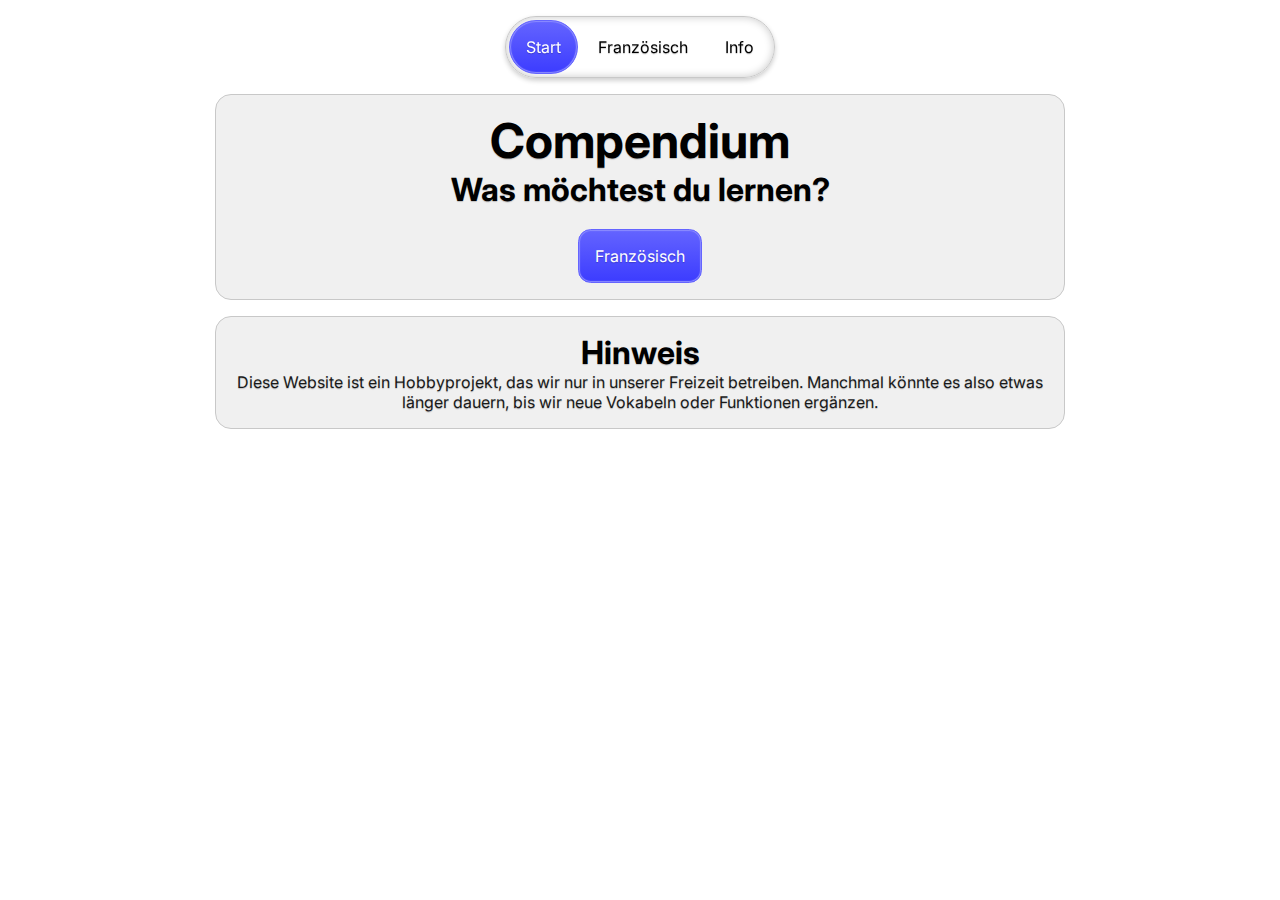
<file: index.html>
<!DOCTYPE html>
<html lang="en">
<head>
  <meta charset="UTF-8">
  <meta name="viewport" content="width=device-width, initial-scale=1.0">
  <title>Compendium</title>
  <link rel="stylesheet" href="style.css">
  <link rel="preconnect" href="https://fonts.googleapis.com">
  <link rel="preconnect" href="https://fonts.gstatic.com" crossorigin>
  <link href="https://fonts.googleapis.com/css2?family=Inter:ital,opsz,wght@0,14..32,100..900;1,14..32,100..900&display=swap" rel="stylesheet"> 
</head>
<body>
  <nav>
    <ul>
      <li><a class="nav-active">Start</a></li>
      <li><a href="./french">Französisch</a></li>
      <li><a href="./info">Info</a></li>
    </ul>
  </nav>

  <div class="content-column">
    <div class="main">
      <h1>Compendium</h1><h2>Was möchtest du lernen?</h2><br>
      <a href="./french"><button>Französisch</button></a>
    </div>
    <div class="main">
      <h2>Hinweis</h2>
      <p>Diese Website ist ein Hobbyprojekt, das wir nur in unserer Freizeit betreiben. Manchmal könnte es also etwas länger dauern, bis wir neue Vokabeln oder Funktionen ergänzen.</p>
    </div>
  </div>
</body>
</html>
</file>
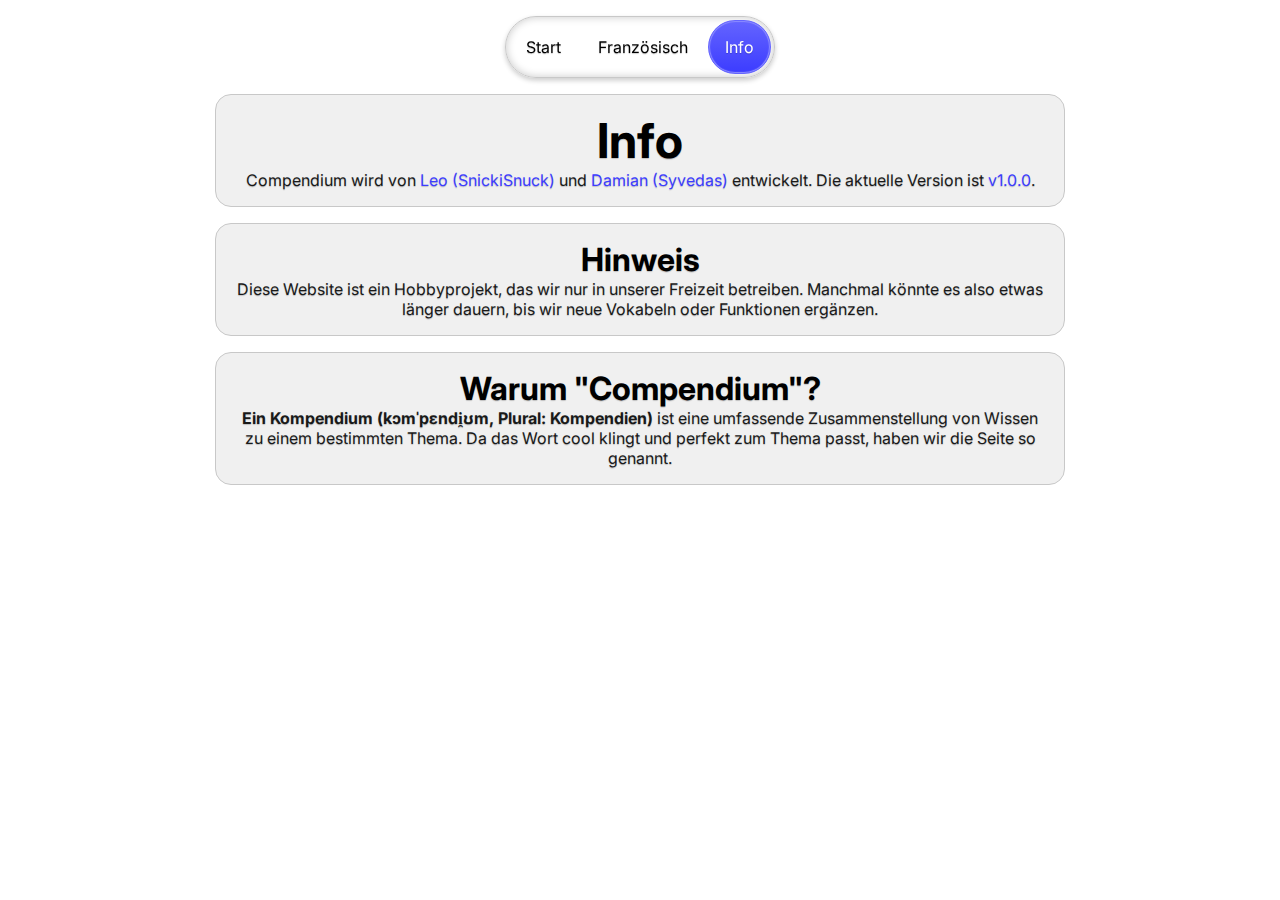
<file: info.html>
<!DOCTYPE html>
<html lang="en">
<head>
  <meta charset="UTF-8">
  <meta name="viewport" content="width=device-width, initial-scale=1.0">
  <title>Compendium</title>
  <link rel="stylesheet" href="style.css">
  <link rel="preconnect" href="https://fonts.googleapis.com">
  <link rel="preconnect" href="https://fonts.gstatic.com" crossorigin>
  <link href="https://fonts.googleapis.com/css2?family=Inter:ital,opsz,wght@0,14..32,100..900;1,14..32,100..900&display=swap" rel="stylesheet"> 
</head>
<body>
  <nav>
    <ul>
      <li><a href="./">Start</a></li>
      <li><a href="./french">Französisch</a></li>
      <li><a class="nav-active">Info</a></li>
    </ul>
  </nav>

  <div class="content-column">
    <div class="main">
      <h1>Info</h1>
      <p>Compendium wird von <a href="https://github.com/SnickiSnuck" target="_blank">Leo (SnickiSnuck)</a> und <a href="https://github.com/Syvedas" target="_blank">Damian (Syvedas)</a> entwickelt. Die aktuelle Version ist <a href="https://github.com/SnickiSnuck/compendium/releases" target="_blank">v1.0.0</a>.</p>
    </div>
    <div class="main">
      <h2>Hinweis</h2>
      <p>Diese Website ist ein Hobbyprojekt, das wir nur in unserer Freizeit betreiben. Manchmal könnte es also etwas länger dauern, bis wir neue Vokabeln oder Funktionen ergänzen.</p>
    </div>
    <div class="main">
      <h2>Warum "Compendium"?</h2>
      <p><b>Ein Kompendium (kɔmˈpɛndi̯ʊm, Plural: Kompendien)</b> ist eine umfassende Zusammenstellung von Wissen zu einem bestimmten Thema. Da das Wort cool klingt und perfekt zum Thema passt, haben wir die Seite so genannt.</p>
    </div>
  </div>
</body>
</html>
</file>
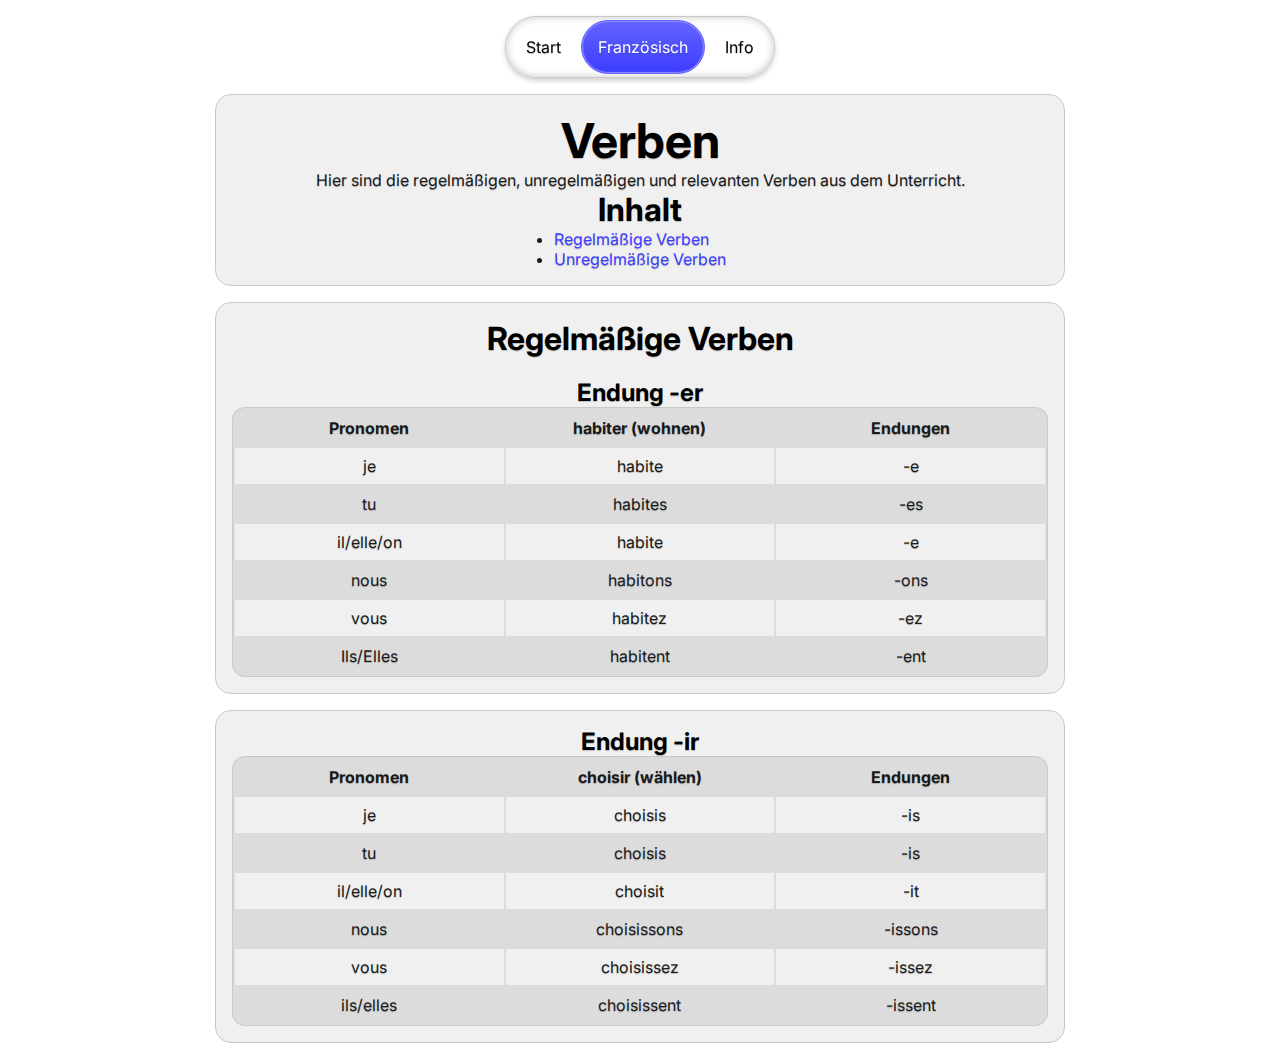
<file: french/verbs.html>
<!DOCTYPE html>
<html lang="en">
<head>
  <meta charset="UTF-8">
  <meta name="viewport" content="width=device-width, initial-scale=1.0">
  <title>Compendium</title>
  <link rel="stylesheet" href="../style.css">
  <link rel="preconnect" href="https://fonts.googleapis.com">
  <link rel="preconnect" href="https://fonts.gstatic.com" crossorigin>
  <link href="https://fonts.googleapis.com/css2?family=Inter:ital,opsz,wght@0,14..32,100..900;1,14..32,100..900&display=swap" rel="stylesheet">
</head>
<body id="top">
  <nav>
    <ul>
      <li><a href="../">Start</a></li>
      <li><a href="../french" class="nav-active" style="cursor: pointer;">Französisch</a></li>
      <li><a href="../info">Info</a></li>
    </ul>
  </nav>

<div class="content-column">
    <div class="main">
    <h1>Verben</h1>
    <p>Hier sind die regelmäßigen, unregelmäßigen und relevanten Verben aus dem Unterricht.</p>
    <h2>Inhalt</h2>
    <ul>
      <li><a href="#regular01">Regelmäßige Verben</a></li>
      <li><a href="#irregular01">Unregelmäßige Verben</a></li>
    </ul>
  </div>

  <div class="main">
    <h2 id="regular01">Regelmäßige Verben</h2><br>
    <h3>Endung -er</h3>
    <table>
        <tr>
            <th>Pronomen</th>
            <th>habiter (wohnen)</th>
            <th>Endungen</th>
        </tr>
        <tr>
            <td>je</td>
            <td>habite</td>
            <td>-e</td>
        </tr>
        <tr>
            <td>tu</td>
            <td>habites</td>
            <td>-es</td>
        </tr>
        <tr>
            <td>il/elle/on</td>
            <td>habite</td>
            <td>-e</td>
        </tr>
        <tr>
            <td>nous</td>
            <td>habitons</td>
            <td>-ons</td>
        </tr>
        <tr>
            <td>vous</td>
            <td>habitez</td>
            <td>-ez</td>
        </tr>
        <tr>
            <td>Ils/Elles</td>
            <td>habitent</td>
            <td>-ent</td>
        </tr>
    </table>
  </div>

  <div class="main">
    <h3>Endung -ir</h3>
    <table>
        <tr>
            <th>Pronomen</th>
            <th>choisir (wählen)</th>
            <th>Endungen</th>
        </tr>
        <tr>
            <td>je</td>
            <td>choisis</td>
            <td>-is</td>
        </tr>
        <tr>
            <td>tu</td>
            <td>choisis</td>
            <td>-is</td>
        </tr>
        <tr>
            <td>il/elle/on</td>
            <td>choisit</td>
            <td>-it</td>
        </tr>
        <tr>
            <td>nous</td>
            <td>choisissons</td>
            <td>-issons</td>
        </tr>
        <tr>
            <td>vous</td>
            <td>choisissez</td>
            <td>-issez</td>
        </tr>
        <tr>
            <td>ils/elles</td>
            <td>choisissent</td>
            <td>-issent</td>
        </tr>
    </table>
  </div>
</div>
</body>
</html>
</file>
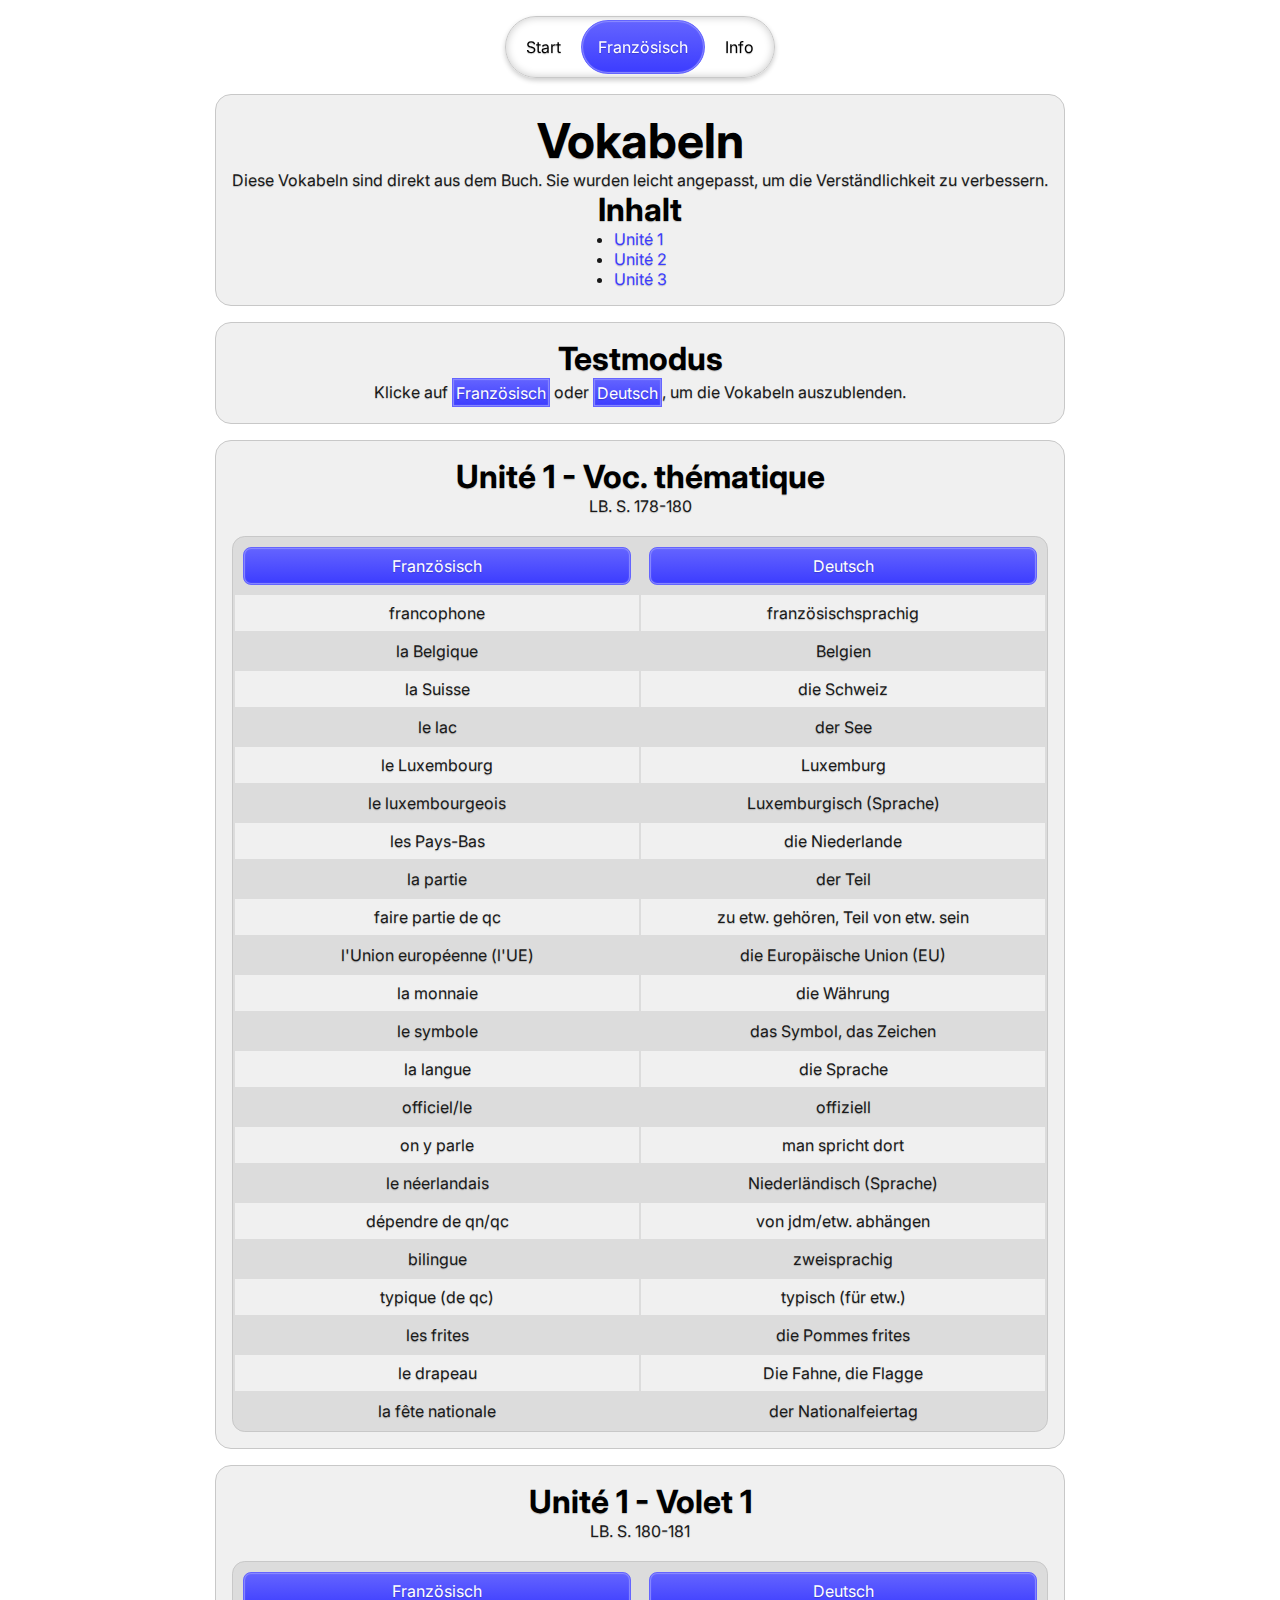
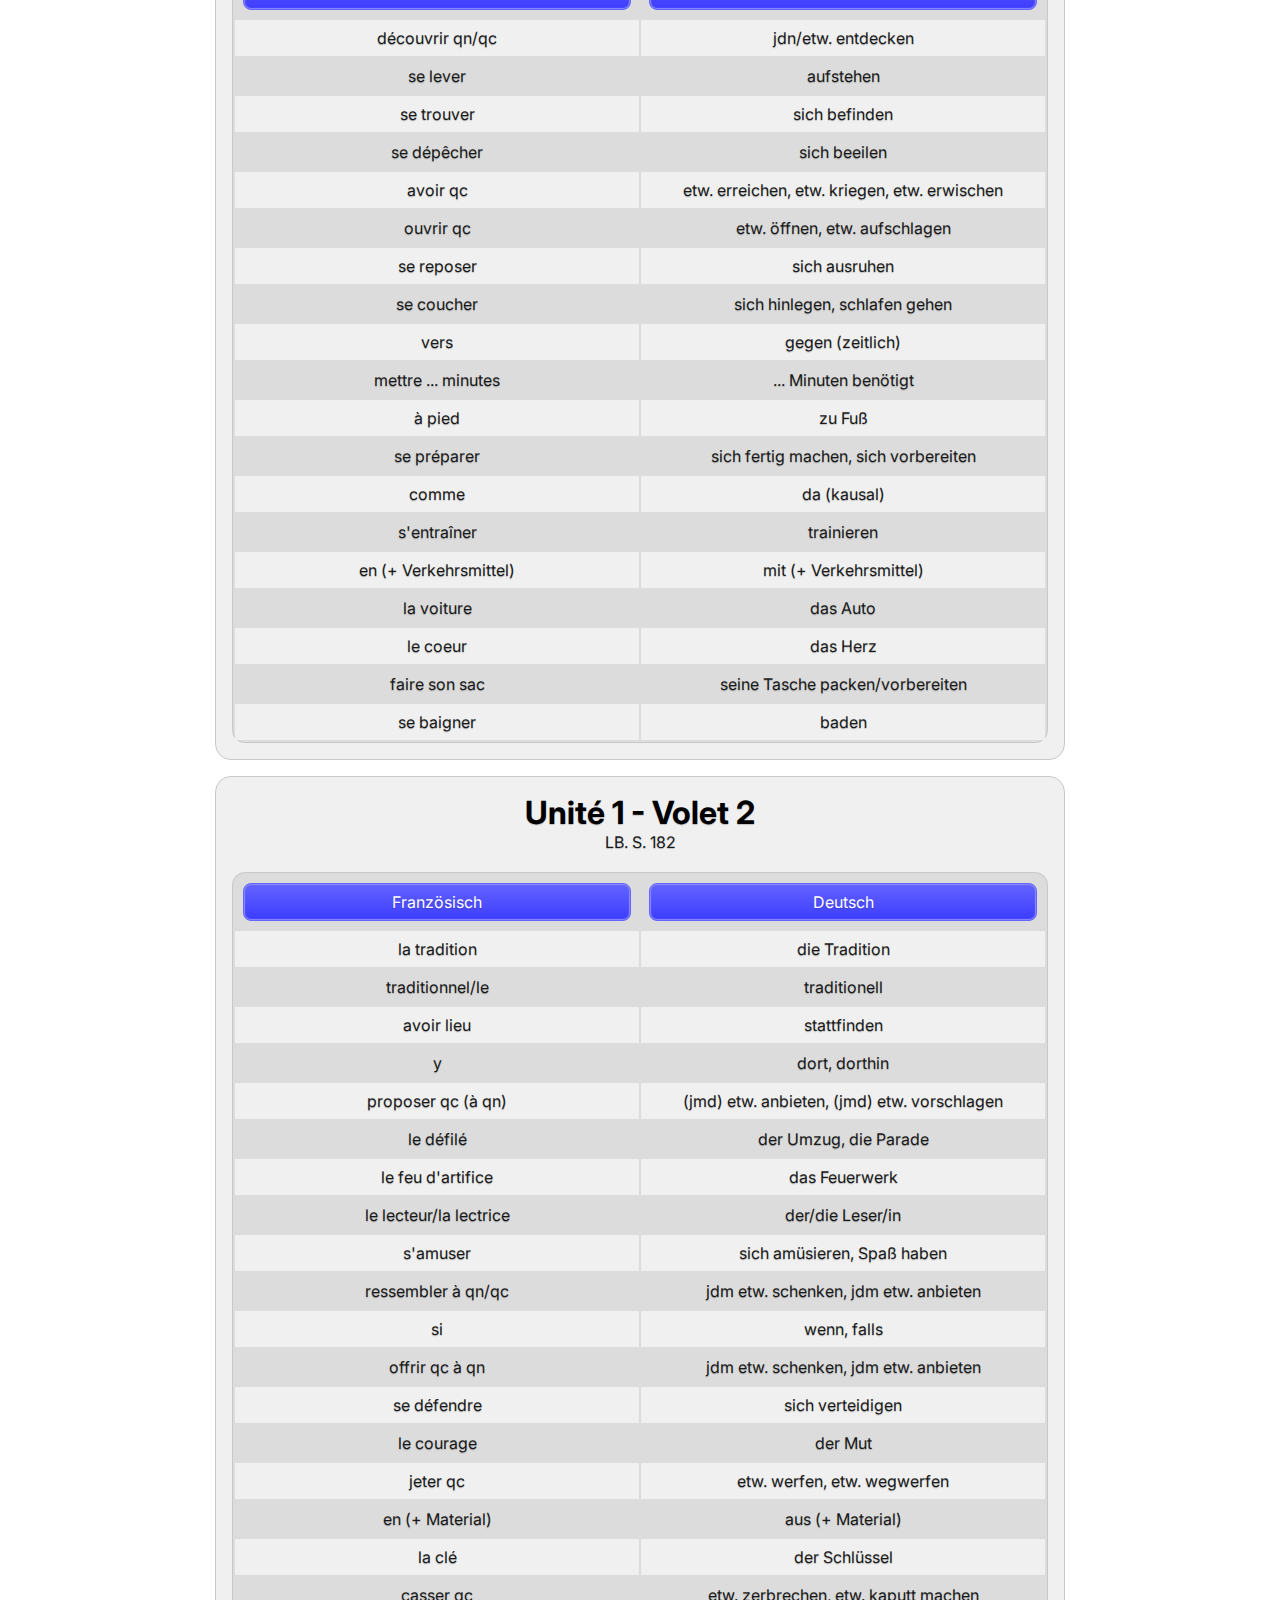
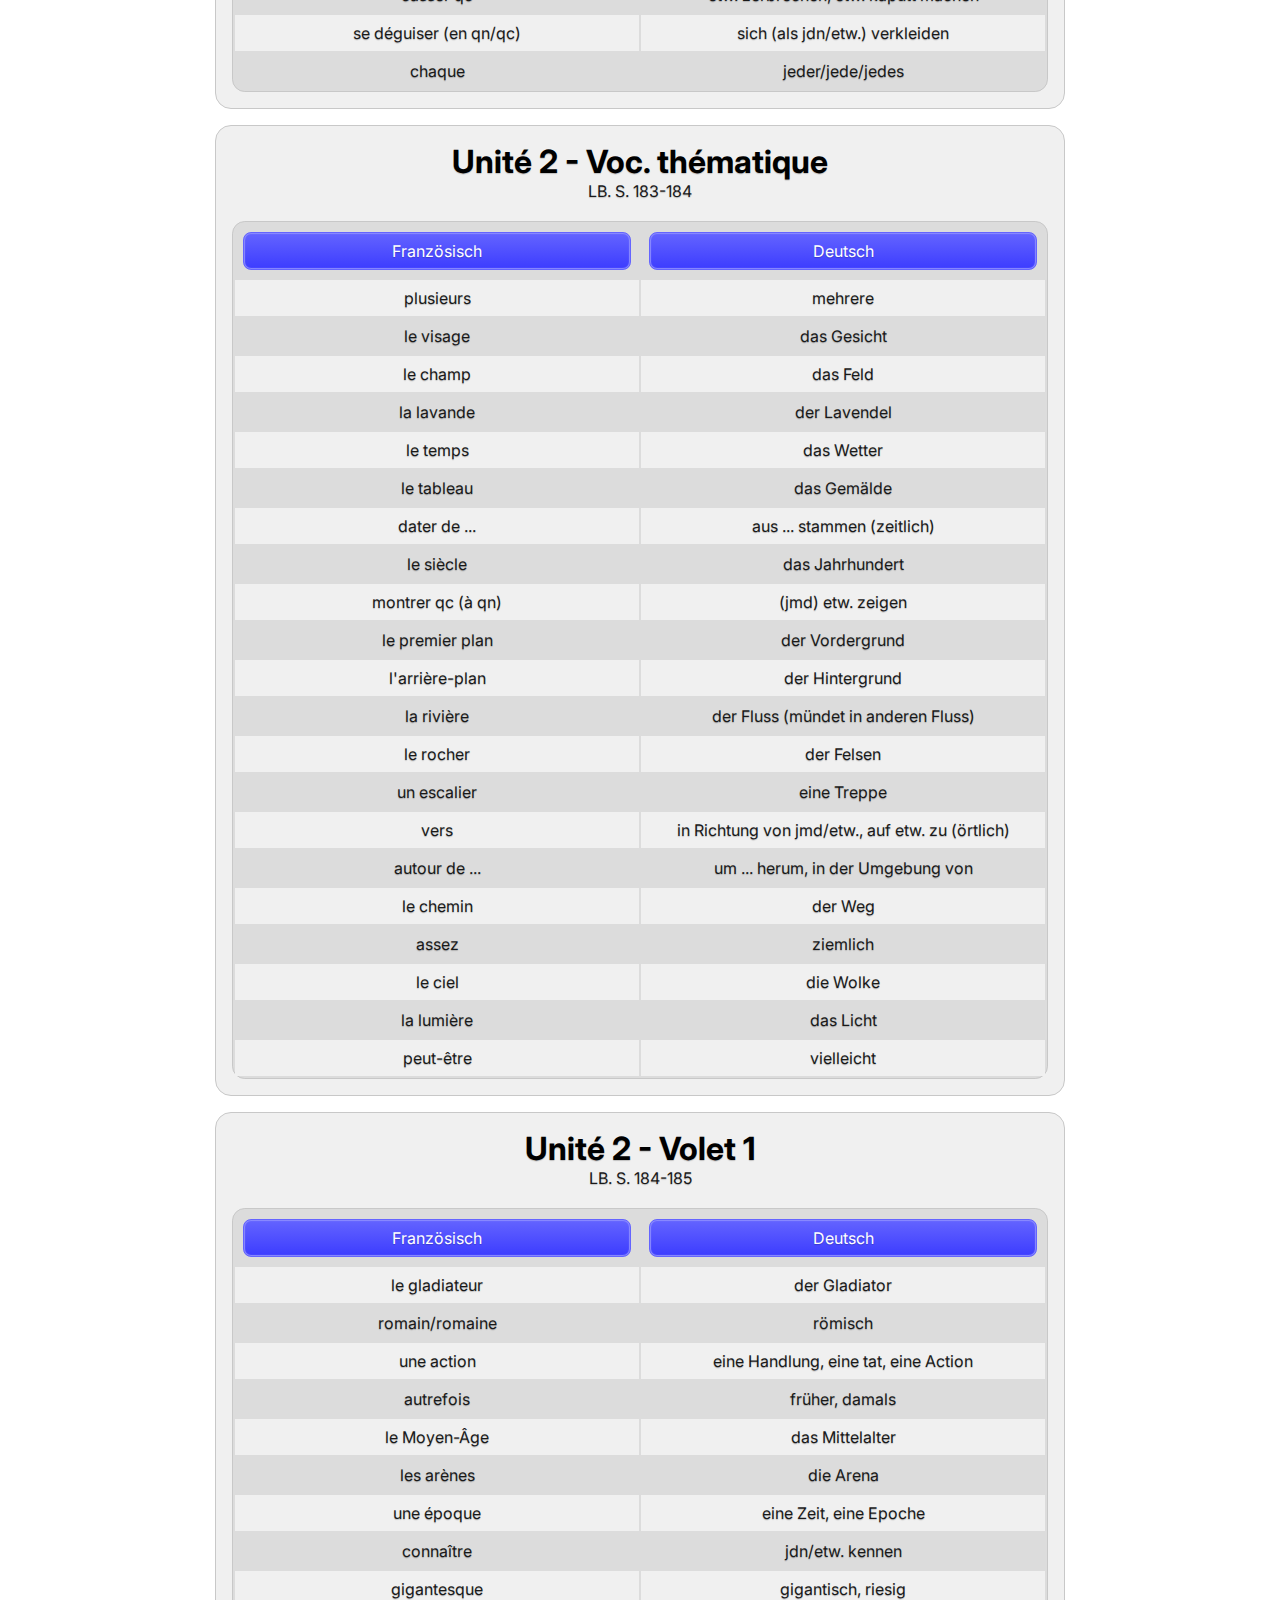
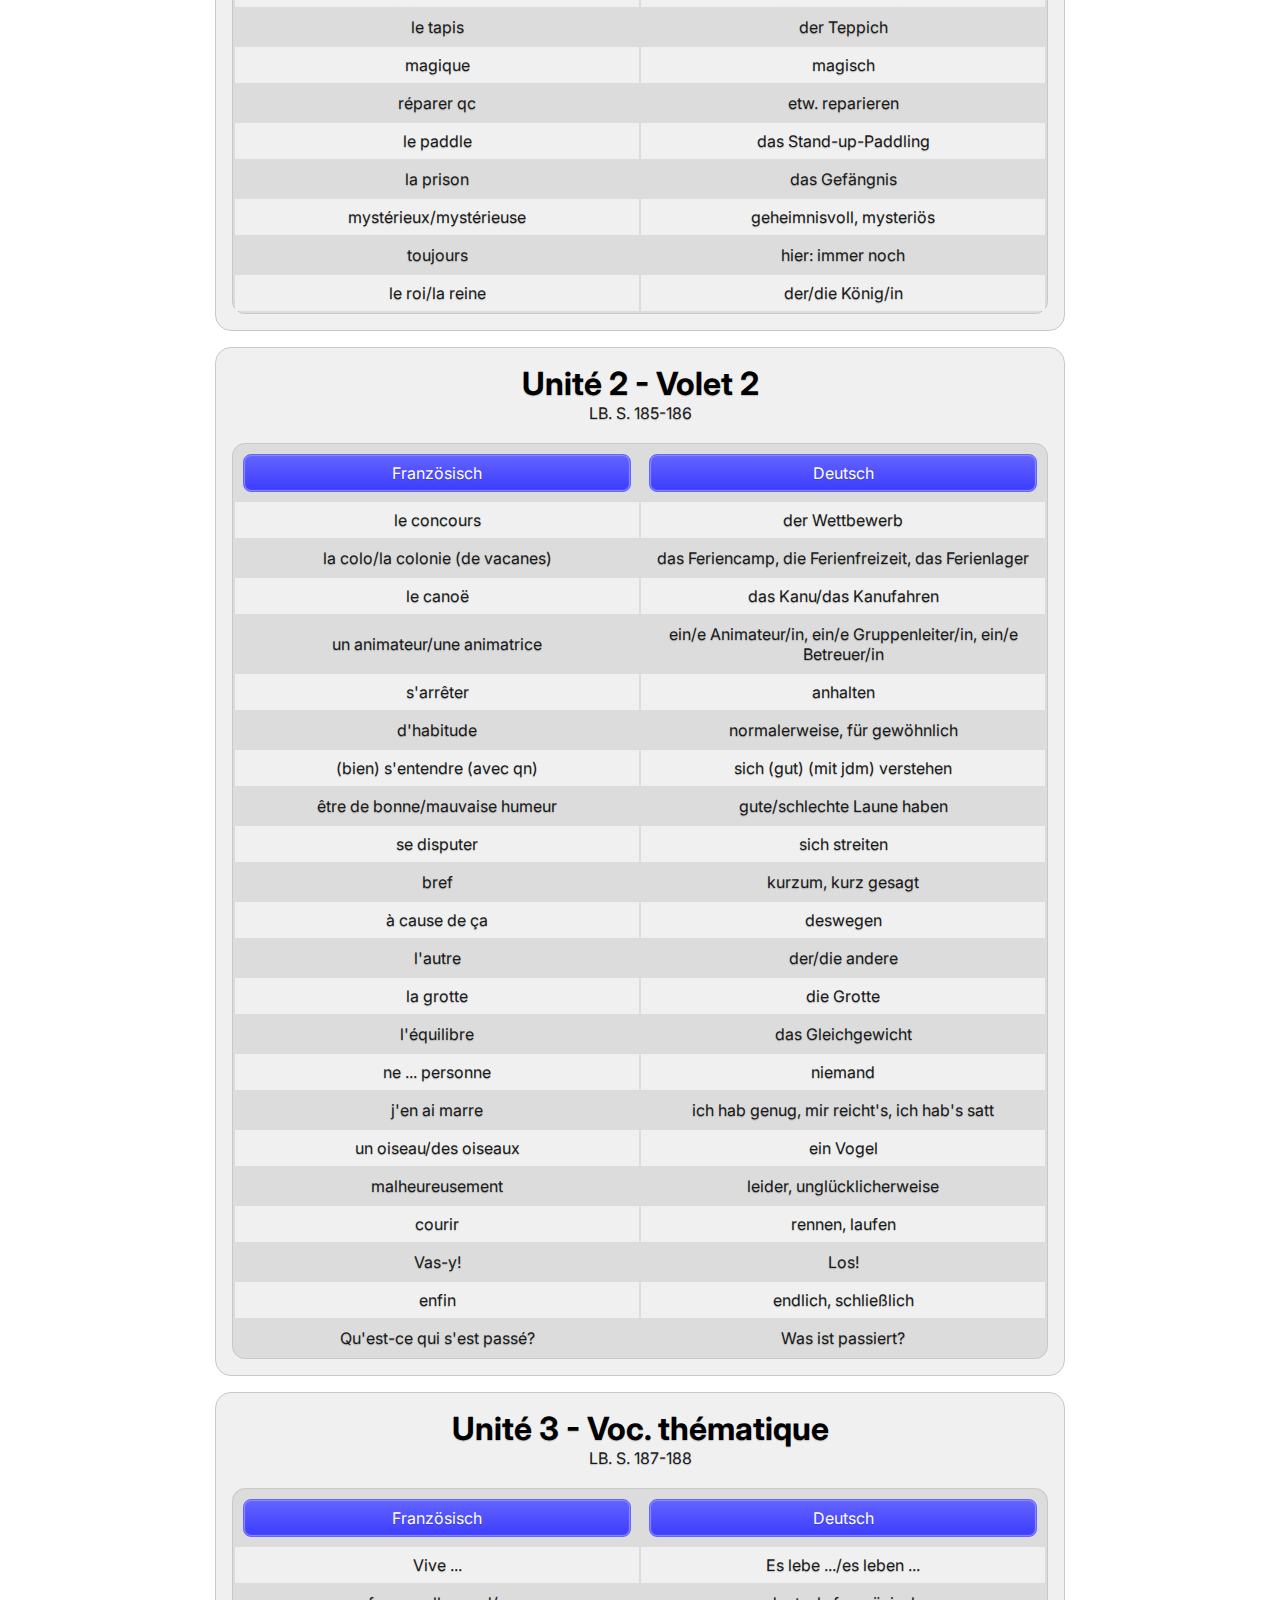
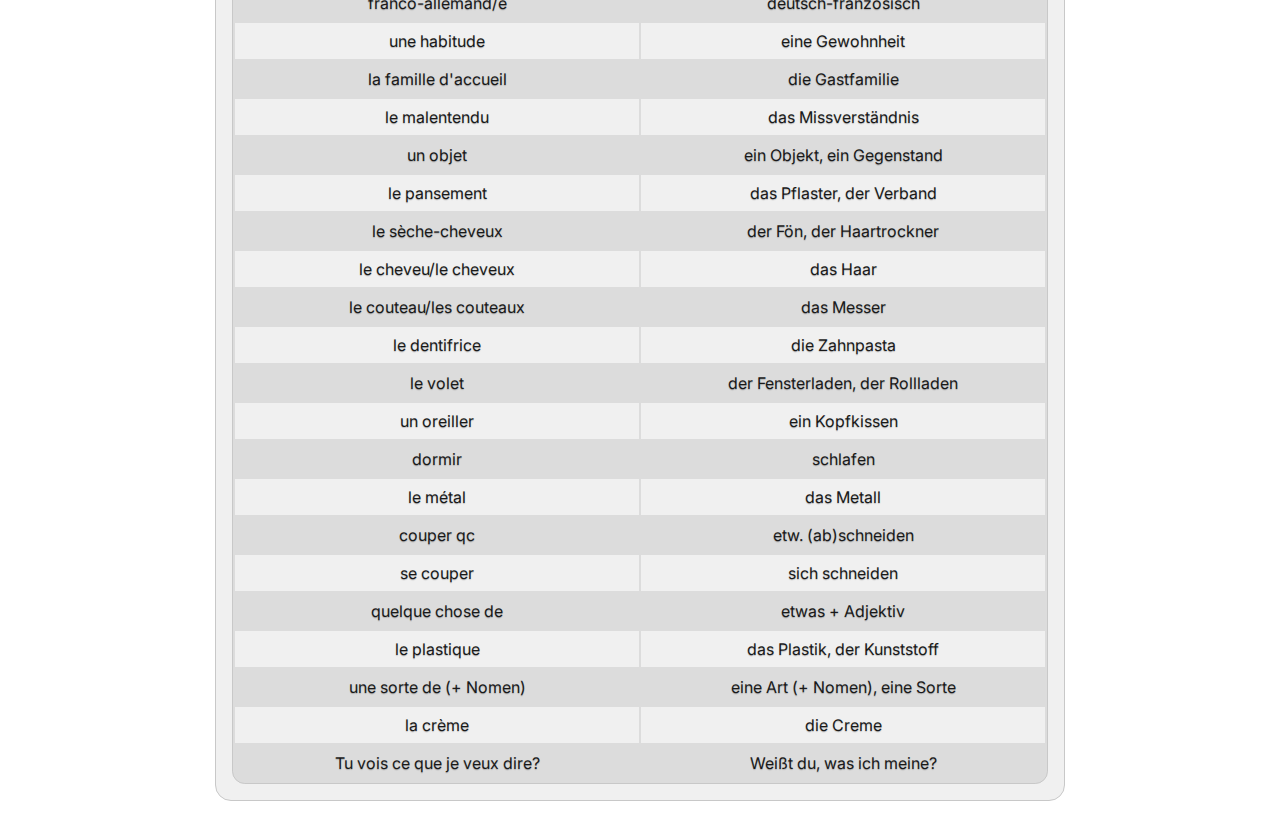
<file: french/vocab.html>
<!DOCTYPE html>
<html lang="en">
<head>
  <meta charset="UTF-8">
  <meta name="viewport" content="width=device-width, initial-scale=1.0">
  <title>Compendium</title>
  <link rel="stylesheet" href="../style.css">
  <link rel="preconnect" href="https://fonts.googleapis.com">
  <link rel="preconnect" href="https://fonts.gstatic.com" crossorigin>
  <link href="https://fonts.googleapis.com/css2?family=Inter:ital,opsz,wght@0,14..32,100..900;1,14..32,100..900&display=swap" rel="stylesheet">
</head>
<body id="top">
  <nav>
    <ul>
      <li><a href="../">Start</a></li>
      <li><a href="../french" class="nav-active" style="cursor: pointer;">Französisch</a></li>
      <li><a href="../info">Info</a></li>
    </ul>
  </nav>

<div class="content-column">
    <div class="main">
    <h1>Vokabeln</h1>
    <p>Diese Vokabeln sind direkt aus dem Buch. Sie wurden leicht angepasst, um die Verständlichkeit zu verbessern.</p>
    <h2>Inhalt</h2>
    <ul>
      <li><a href="#unit01">Unité 1</a></li>
      <li><a href="#unit02">Unité 2</a></li>
      <li><a href="#unit03">Unité 3</a></li>
    </ul>
  </div>

  <div class="main">
    <h2>Testmodus</h2>
    <p>Klicke auf <button style="padding: .2rem; border-radius: 0;" onclick="toggleCover(1)">Französisch</button> oder <button style="padding: .2rem; border-radius: 0;" onclick="toggleCover(2)">Deutsch</button>, um die Vokabeln auszublenden.</p>
  </div>

  <div class="main">
    <h2 id="unit01">Unité 1 - Voc. thématique</h2>
    <p>LB. S. 178-180</p><br>
    <table>
            <th><button onclick="toggleCover(1)">Französisch</button></th>
            <th><button onclick="toggleCover(2)">Deutsch</button></th>
        <tr>
            <td>francophone</td>
            <td>französischsprachig</td>
        </tr>
        <tr>
            <td>la Belgique</td>
            <td>Belgien</td>
        </tr>
        <tr>
            <td>la Suisse</td>
            <td>die Schweiz</td>
        </tr>
        <tr>
            <td>le lac</td>
            <td>der See</td>
        </tr>
        <tr>
            <td>le Luxembourg</td>
            <td>Luxemburg</td>
        </tr>
        <tr>
            <td>le luxembourgeois</td>
            <td>Luxemburgisch (Sprache)</td>
        </tr>
        <tr>
            <td>les Pays-Bas</td>
            <td>die Niederlande</td>
        </tr>
        <tr>
            <td>la partie</td>
            <td>der Teil</td>
        </tr>
        <tr>
            <td>faire partie de qc</td>
            <td>zu etw. gehören, Teil von etw. sein</td>
        </tr>
        <tr>
            <td>l'Union européenne (l'UE)</td>
            <td>die Europäische Union (EU)</td>
        </tr>
        <tr>
            <td>la monnaie</td>
            <td>die Währung</td>
        </tr>
        <tr>
            <td>le symbole</td>
            <td>das Symbol, das Zeichen</td>
        </tr>
        <tr>
            <td>la langue</td>
            <td>die Sprache</td>
        </tr>
        <tr>
            <td>officiel/le</td>
            <td>offiziell</td>
        </tr>
        <tr>
            <td>on y parle</td>
            <td>man spricht dort</td>
        </tr>
        <tr>
            <td>le néerlandais</td>
            <td>Niederländisch (Sprache)</td>
        </tr>
        <tr>
            <td>dépendre de qn/qc</td>
            <td>von jdm/etw. abhängen</td>
        </tr>
        <tr>
            <td>bilingue</td>
            <td>zweisprachig</td>
        </tr>
        <tr>
            <td>typique (de qc)</td>
            <td>typisch (für etw.)</td>
        </tr>
        <tr>
            <td>les frites</td>
            <td>die Pommes frites</td>
        </tr>
        <tr>
            <td>le drapeau</td>
            <td>Die Fahne, die Flagge</td>
        </tr>
        <tr>
            <td>la fête nationale</td>
            <td>der Nationalfeiertag</td>
        </tr>
    </table>
  </div>

  <div class="main">
    <h2>Unité 1 - Volet 1</h2>
    <p>LB. S. 180-181</p><br>
    <table>
        <tr>
            <th><button onclick="toggleCover(1)">Französisch</button></th>
            <th><button onclick="toggleCover(2)">Deutsch</button></th>
        </tr>
        <tr>
            <td>découvrir qn/qc</td>
            <td>jdn/etw. entdecken</td>
        </tr>
        <tr>
            <td>se lever</td>
            <td>aufstehen</td>
        </tr>
        <tr>
            <td>se trouver</td>
            <td>sich befinden</td>
        </tr>
        <tr>
            <td>se dépêcher</td>
            <td>sich beeilen</td>
        </tr>
        <tr>
            <td>avoir qc</td>
            <td>etw. erreichen, etw. kriegen, etw. erwischen</td>
        </tr>
        <tr>
            <td>ouvrir qc</td>
            <td>etw. öffnen, etw. aufschlagen</td>
        </tr>
        <tr>
            <td>se reposer</td>
            <td>sich ausruhen</td>
        </tr>
        <tr>
            <td>se coucher</td>
            <td>sich hinlegen, schlafen gehen</td>
        </tr>
        <tr>
            <td>vers</td>
            <td>gegen (zeitlich)</td>
        </tr>
        <tr>
            <td>mettre ... minutes</td>
            <td>... Minuten benötigt</td>
        </tr>
        <tr>
            <td>à pied</td>
            <td>zu Fuß</td>
        </tr>
        <tr>
            <td>se préparer</td>
            <td>sich fertig machen, sich vorbereiten</td>
        </tr>
        <tr>
            <td>comme</td>
            <td>da (kausal)</td>
        </tr>
        <tr>
            <td>s'entraîner</td>
            <td>trainieren</td>
        </tr>
        <tr>
            <td>en (+ Verkehrsmittel)</td>
            <td>mit (+ Verkehrsmittel)</td>
        </tr>
        <tr>
            <td>la voiture</td>
            <td>das Auto</td>
        </tr>
        <tr>
            <td>le coeur</td>
            <td>das Herz</td>
        </tr>
        <tr>
            <td>faire son sac</td>
            <td>seine Tasche packen/vorbereiten</td>
        </tr>
        <tr>
            <td>se baigner</td>
            <td>baden</td>
        </tr>
    </table>
  </div>

  <div class="main">
    <h2>Unité 1 - Volet 2</h2>
    <p>LB. S. 182</p><br>
    <table>
        <tr>
            <th><button onclick="toggleCover(1)">Französisch</button></th>
            <th><button onclick="toggleCover(2)">Deutsch</button></th>
        </tr>
        <tr>
            <td>la tradition</td>
            <td>die Tradition</td>
        </tr>
        <tr>
            <td>traditionnel/le</td>
            <td>traditionell</td>
        </tr>
        <tr>
            <td>avoir lieu</td>
            <td>stattfinden</td>
        </tr>
        <tr>
            <td>y</td>
            <td>dort, dorthin</td>
        </tr>
        <tr>
            <td>proposer qc (à qn)</td>
            <td>(jmd) etw. anbieten, (jmd) etw. vorschlagen</td>
        </tr>
        <tr>
            <td>le défilé</td>
            <td>der Umzug, die Parade</td>
        </tr>
        <tr>
            <td>le feu d'artifice</td>
            <td>das Feuerwerk</td>
        </tr>
        <tr>
            <td>le lecteur/la lectrice</td>
            <td>der/die Leser/in</td>
        </tr>
        <tr>
            <td>s'amuser</td>
            <td>sich amüsieren, Spaß haben</td>
        </tr>
        <tr>
            <td>ressembler à qn/qc</td>
            <td>jdm etw. schenken, jdm etw. anbieten</td>
        </tr>
        <tr>
            <td>si</td>
            <td>wenn, falls</td>
        </tr>
        <tr>
            <td>offrir qc à qn</td>
            <td>jdm etw. schenken, jdm etw. anbieten</td>
        </tr>
        <tr>
            <td>se défendre</td>
            <td>sich verteidigen</td>
        </tr>
        <tr>
            <td>le courage</td>
            <td>der Mut</td>
        </tr>
        <tr>
            <td>jeter qc</td>
            <td>etw. werfen, etw. wegwerfen</td>
        </tr>
        <tr>
            <td>en (+ Material)</td>
            <td>aus (+ Material)</td>
        </tr>
        <tr>
            <td>la clé</td>
            <td>der Schlüssel</td>
        </tr>
        <tr>
            <td>casser qc</td>
            <td>etw. zerbrechen, etw. kaputt machen</td>
        </tr>
        <tr>
            <td>se déguiser (en qn/qc)</td>
            <td>sich (als jdn/etw.) verkleiden</td>
        </tr>
        <tr>
            <td>chaque</td>
            <td>jeder/jede/jedes</td>
        </tr>
    </table>
  </div>

  <div class="main">
    <h2 id="unit02">Unité 2 - Voc. thématique</h2>
    <p>LB. S. 183-184</p><br>
    <table>
        <tr>
            <th><button onclick="toggleCover(1)">Französisch</button></th>
            <th><button onclick="toggleCover(2)">Deutsch</button></th>
        </tr>
        <tr>
            <td>plusieurs</td>
            <td>mehrere</td>
        </tr>
        <tr>
            <td>le visage</td>
            <td>das Gesicht</td>
        </tr>
        <tr>
            <td>le champ</td>
            <td>das Feld</td>
        </tr>
        <tr>
            <td>la lavande</td>
            <td>der Lavendel</td>
        </tr>
        <tr>
            <td>le temps</td>
            <td>das Wetter</td>
        </tr>
        <tr>
            <td>le tableau</td>
            <td>das Gemälde</td>
        </tr>
        <tr>
            <td>dater de ...</td>
            <td>aus ... stammen (zeitlich)</td>
        </tr>
        <tr>
            <td>le siècle</td>
            <td>das Jahrhundert</td>
        </tr>
        <tr>
            <td>montrer qc (à qn)</td>
            <td>(jmd) etw. zeigen</td>
        </tr>
        <tr>
            <td>le premier plan</td>
            <td>der Vordergrund</td>
        </tr>
        <tr>
            <td>l'arrière-plan</td>
            <td>der Hintergrund</td>
        </tr>
        <tr>
            <td>la rivière</td>
            <td>der Fluss (mündet in anderen Fluss)</td>
        </tr>
        <tr>
            <td>le rocher</td>
            <td>der Felsen</td>
        </tr>
        <tr>
            <td>un escalier</td>
            <td>eine Treppe</td>
        </tr>
        <tr>
            <td>vers</td>
            <td>in Richtung von jmd/etw., auf etw. zu (örtlich)</td>
        </tr>
        <tr>
            <td>autour de ...</td>
            <td>um ... herum, in der Umgebung von</td>
        </tr>
        <tr>
            <td>le chemin</td>
            <td>der Weg</td>
        </tr>
        <tr>
            <td>assez</td>
            <td>ziemlich</td>
        </tr>
        <tr>
            <td>le ciel</td>
            <td>die Wolke</td>
        </tr>
        <tr>
            <td>la lumière</td>
            <td>das Licht</td>
        </tr>
        <tr>
            <td>peut-être</td>
            <td>vielleicht</td>
        </tr>
    </table>
  </div>

  <div class="main">
    <h2>Unité 2 - Volet 1</h2>
    <p>LB. S. 184-185</p><br>
    <table>
        <tr>
            <th><button onclick="toggleCover(1)">Französisch</button></th>
            <th><button onclick="toggleCover(2)">Deutsch</button></th>
        </tr>
        <tr>
            <td>le gladiateur</td>
            <td>der Gladiator</td>
        </tr>
        <tr>
            <td>romain/romaine</td>
            <td>römisch</td>
        </tr>
        <tr>
            <td>une action</td>
            <td>eine Handlung, eine tat, eine Action</td>
        </tr>
        <tr>
            <td>autrefois</td>
            <td>früher, damals</td>
        </tr>
        <tr>
            <td>le Moyen-Âge</td>
            <td>das Mittelalter</td>
        </tr>
        <tr>
            <td>les arènes</td>
            <td>die Arena</td>
        </tr>
        <tr>
            <td>une époque</td>
            <td>eine Zeit, eine Epoche</td>
        </tr>
        <tr>
            <td>connaître</td>
            <td>jdn/etw. kennen</td>
        </tr>
        <tr>
            <td>gigantesque</td>
            <td>gigantisch, riesig</td>
        </tr>
        <tr>
            <td>le tapis</td>
            <td>der Teppich</td>
        </tr>
        <tr>
            <td>magique</td>
            <td>magisch</td>
        </tr>
        <tr>
            <td>réparer qc</td>
            <td>etw. reparieren</td>
        </tr>
        <tr>
            <td>le paddle</td>
            <td>das Stand-up-Paddling</td>
        </tr>
        <tr>
            <td>la prison</td>
            <td>das Gefängnis</td>
        </tr>
        <tr>
            <td>mystérieux/mystérieuse</td>
            <td>geheimnisvoll, mysteriös</td>
        </tr>
        <tr>
            <td>toujours</td>
            <td>hier: immer noch</td>
        </tr>
        <tr>
            <td>le roi/la reine</td>
            <td>der/die König/in</td>
        </tr>
    </table>
  </div>

  <div class="main">
    <h2>Unité 2 - Volet 2</h2>
    <p>LB. S. 185-186</p><br>
    <table>
        <tr>
            <th><button onclick="toggleCover(1)">Französisch</button></th>
            <th><button onclick="toggleCover(2)">Deutsch</button></th>
        </tr>
        <tr>
            <td>le concours</td>
            <td>der Wettbewerb</td>
        </tr>
        <tr>
            <td>la colo/la colonie (de vacanes)</td>
            <td>das Feriencamp, die Ferienfreizeit, das Ferienlager</td>
        </tr>
        <tr>
            <td>le canoë</td>
            <td>das Kanu/das Kanufahren</td>
        </tr>
        <tr>
            <td>un animateur/une animatrice</td>
            <td>ein/e Animateur/in, ein/e Gruppenleiter/in, ein/e Betreuer/in</td>
        </tr>
        <tr>
            <td>s'arrêter</td>
            <td>anhalten</td>
        </tr>
        <tr>
            <td>d'habitude</td>
            <td>normalerweise, für gewöhnlich</td>
        </tr>
        <tr>
            <td>(bien) s'entendre (avec qn)</td>
            <td>sich (gut) (mit jdm) verstehen</td>
        </tr>
        <tr>
            <td>être de bonne/mauvaise humeur</td>
            <td>gute/schlechte Laune haben</td>
        </tr>
        <tr>
            <td>se disputer</td>
            <td>sich streiten</td>
        </tr>
        <tr>
            <td>bref</td>
            <td>kurzum, kurz gesagt</td>
        </tr>
        <tr>
            <td>à cause de ça</td>
            <td>deswegen</td>
        </tr>
        <tr>
            <td>l'autre</td>
            <td>der/die andere</td>
        </tr>
        <tr>
            <td>la grotte</td>
            <td>die Grotte</td>
        </tr>
        <tr>
            <td>l'équilibre</td>
            <td>das Gleichgewicht</td>
        </tr>
        <tr>
            <td>ne ... personne</td>
            <td>niemand</td>
        </tr>
        <tr>
            <td>j'en ai marre</td>
            <td>ich hab genug, mir reicht's, ich hab's satt</td>
        </tr>
        <tr>
            <td>un oiseau/des oiseaux</td>
            <td>ein Vogel</td>
        </tr>
        <tr>
            <td>malheureusement</td>
            <td>leider, unglücklicherweise</td>
        </tr>
        <tr>
            <td>courir</td>
            <td>rennen, laufen</td>
        </tr>
        <tr>
            <td>Vas-y!</td>
            <td>Los!</td>
        </tr>
        <tr>
            <td>enfin</td>
            <td>endlich, schließlich</td>
        </tr>
        <tr>
            <td>Qu'est-ce qui s'est passé?</td>
            <td>Was ist passiert?</td>
        </tr>
    </table>
  </div>

  <div class="main">
    <h2 id="unit03">Unité 3 - Voc. thématique</h2>
    <p>LB. S. 187-188</p><br>
    <table>
        <tr>
            <th><button onclick="toggleCover(1)">Französisch</button></th>
            <th><button onclick="toggleCover(2)">Deutsch</button></th>
        </tr>
        <tr>
            <td>Vive ...</td>
            <td>Es lebe .../es leben ...</td>
        </tr>
        <tr>
            <td>franco-allemand/e</td>
            <td>deutsch-französisch</td>
        </tr>
        <tr>
            <td>une habitude</td>
            <td>eine Gewohnheit</td>
        </tr>
        <tr>
            <td>la famille d'accueil</td>
            <td>die Gastfamilie</td>
        </tr>
        <tr>
            <td>le malentendu</td>
            <td>das Missverständnis</td>
        </tr>
        <tr>
            <td>un objet</td>
            <td>ein Objekt, ein Gegenstand</td>
        </tr>
        <tr>
            <td>le pansement</td>
            <td>das Pflaster, der Verband</td>
        </tr>
        <tr>
            <td>le sèche-cheveux</td>
            <td>der Fön, der Haartrockner</td>
        </tr>
        <tr>
            <td>le cheveu/le cheveux</td>
            <td>das Haar</td>
        </tr>
        <tr>
            <td>le couteau/les couteaux</td>
            <td>das Messer</td>
        </tr>
        <tr>
            <td>le dentifrice</td>
            <td>die Zahnpasta</td>
        </tr>
        <tr>
            <td>le volet</td>
            <td>der Fensterladen, der Rollladen</td>
        </tr>
        <tr>
            <td>un oreiller</td>
            <td>ein Kopfkissen</td>
        </tr>
        <tr>
            <td>dormir</td>
            <td>schlafen</td>
        </tr>
        <tr>
            <td>le métal</td>
            <td>das Metall</td>
        </tr>
        <tr>
            <td>couper qc</td>
            <td>etw. (ab)schneiden</td>
        </tr>
        <tr>
            <td>se couper</td>
            <td>sich schneiden</td>
        </tr>
        <tr>
            <td>quelque chose de</td>
            <td>etwas + Adjektiv</td>
        </tr>
        <tr>
            <td>le plastique</td>
            <td>das Plastik, der Kunststoff</td>
        </tr>
        <tr>
            <td>une sorte de (+ Nomen)</td>
            <td>eine Art (+ Nomen), eine Sorte</td>
        </tr>
        <tr>
            <td>la crème</td>
            <td>die Creme</td>
        </tr>
        <tr>
            <td>Tu vois ce que je veux dire?</td>
            <td>Weißt du, was ich meine?</td>
        </tr>
    </table>
  </div>
</div>

<script>
function toggleCover(colIndex) {
    // Wir suchen alle td-Elemente, die an der Position colIndex in ihrer Zeile stehen
    const cells = document.querySelectorAll(`tbody td:nth-child(${colIndex})`);
    
    cells.forEach(td => {
        td.classList.toggle('covered');
    });
}
</script>
</body>
</html>
</file>
<file: style.css>
*{
  margin: 0;
  padding: 0;
  font-family: Inter;
  text-shadow: var(--text-shadow);
  scroll-margin: 7rem;
  scroll-behavior: smooth;
  color: var(--text);
}

:root{
  --primary: rgb(60, 60, 255);
  --secondary: rgb(100, 100, 255);
  --tertiary: rgb(140, 140, 255);
  --header: black;
  --text: rgb(25, 25, 25);
  --glass-bg: rgba(255, 255, 255, .3);
  --bg: rgba(240, 240, 240);
  --bg-darker: rgba(220, 220, 220);
  --border: 1px solid rgb(200, 200, 200);
  --border-shadow: 0 0 .5rem rgb(200, 200, 200) inset;
  --hover-bg: rgba(0, 0, 0, 0.1);
  --shadow: 0 2.5px 5px rgba(0, 0, 0, .2);
  --text-shadow: 0 1px 1px rgba(0, 0, 0, .2);
}

h1,h2,h3{color: var(--header);}
h1{font-size: 3rem;} h2{font-size: 2rem;} h3{font-size: 1.5rem;} p{color: var(--text);}

a{
  text-decoration: none;
  color: var(--primary);
}

a:hover{
  color: var(--secondary);
  text-decoration: underline;
}

body{
  display: flex;
  flex-direction: column;
  align-items: center;
  background: var(--body-bg);
}

button{
  color: white;
  text-shadow: var(--text-shadow);
  background: linear-gradient(var(--secondary), var(--primary));
  padding: 1rem;
  font-size: 1rem;
  border-radius: .8rem;
  border: 1px solid var(--secondary);
  cursor: pointer;
  transition: all 150ms, scale 100ms,;
  box-shadow: 0px 1px 1px var(--tertiary) inset, 0 -1px 1px var(--tertiary) inset, 1px 0px 1px var(--tertiary) inset, -1px 0px 1px var(--tertiary) inset;
  user-select: none;
}

ul {
  width: fit-content;
  margin-left: auto;
  margin-right: auto;
  text-align: left;
}

nav{
  z-index: 1000;
  top: 1rem;
  margin-bottom: 2rem;
  position: sticky;
  display: flex;
  padding: .2rem;
  background: var(--glass-bg);
  backdrop-filter: blur(4px);
  border-radius: 9999px;
  border: var(--border);
  box-shadow: var(--border-shadow), var(--shadow);
  user-select: none;
}

nav ul{
  list-style-type: none;
  display: flex;
  gap: .2rem;
}

nav ul li a{
  display: flex;
  padding: 1rem;
  color: black;
  text-decoration: none;
  transition: all 50ms;
  border: 1px solid transparent;
}

nav ul li a:hover{
  background: var(--hover-bg);
  border-radius: 9999px;
  color: black;
  text-decoration: none;
}

.nav-active{
  color: white;
  text-shadow: var(--text-shadow);
  background: linear-gradient(var(--secondary), var(--primary));
  padding: 1rem;
  font-size: 1rem;
  border-radius: 9999px;
  border: 1px solid var(--secondary);
  cursor: pointer;
  transition: all 150ms;
  box-shadow: 0px 1px 1px var(--tertiary) inset, 0 -1px 1px var(--tertiary) inset, 1px 0px 1px var(--tertiary) inset, -1px 0px 1px var(--tertiary) inset;
}

.nav-active:hover{
  background: linear-gradient(var(--secondary), var(--primary));
  cursor: default;
  color: white;
}

.nav-active:active{
  opacity: 1;
}

table{
  table-layout: fixed;
  width: 100%;
  border: var(--border);
  background: var(--bg-darker);
  border-radius: .8rem;
  user-select: none;
}

th, td{
  transition: all 500ms;
  padding: .5rem;
}

th{
  padding: .5rem;
}

tr:nth-child(even){
  background: var(--bg);
}

.content-column{
  width: min(calc(100% - 0rem), 55rem);
  display: flex;
  flex-wrap: wrap;
  flex-direction: column;
  justify-content: center;
  align-items: center;
  gap: 1rem;
  padding-bottom: 1rem;
}

.main{
  width: calc(100% - 4rem);
  text-align: center;
  padding: 1rem;
  background: var(--bg);
  border: var(--border);
  border-radius: 1rem;
}

.button-container{
  display: flex;
  gap: .5rem;
  justify-content: center;
}

table button{
  width: 100%;
  padding: .5rem;
  border-radius: .5rem;
  border: 1px solid var(--secondary);
}

.covered{
  scale: 1.2;
  filter: blur(5px);
  opacity: 0;
  cursor: help;
}

.covered:hover{
  opacity: 1;
  filter: blur(0px);
  scale: 1;
}

@media (hover: hover){
  button:hover{
    filter: brightness(1.2);
  }
}

@keyframes blurIn {
  0%{
    scale: 0.5;
    opacity: 0;
    filter: blur(5px);
  }
  50%{
    scale: 1;
    opacity: 1;
    filter: blur(0px);
  }
  100%{
    scale: 1;
    opacity: .5;
    filter: blur(0px);
  }
}
</file>
